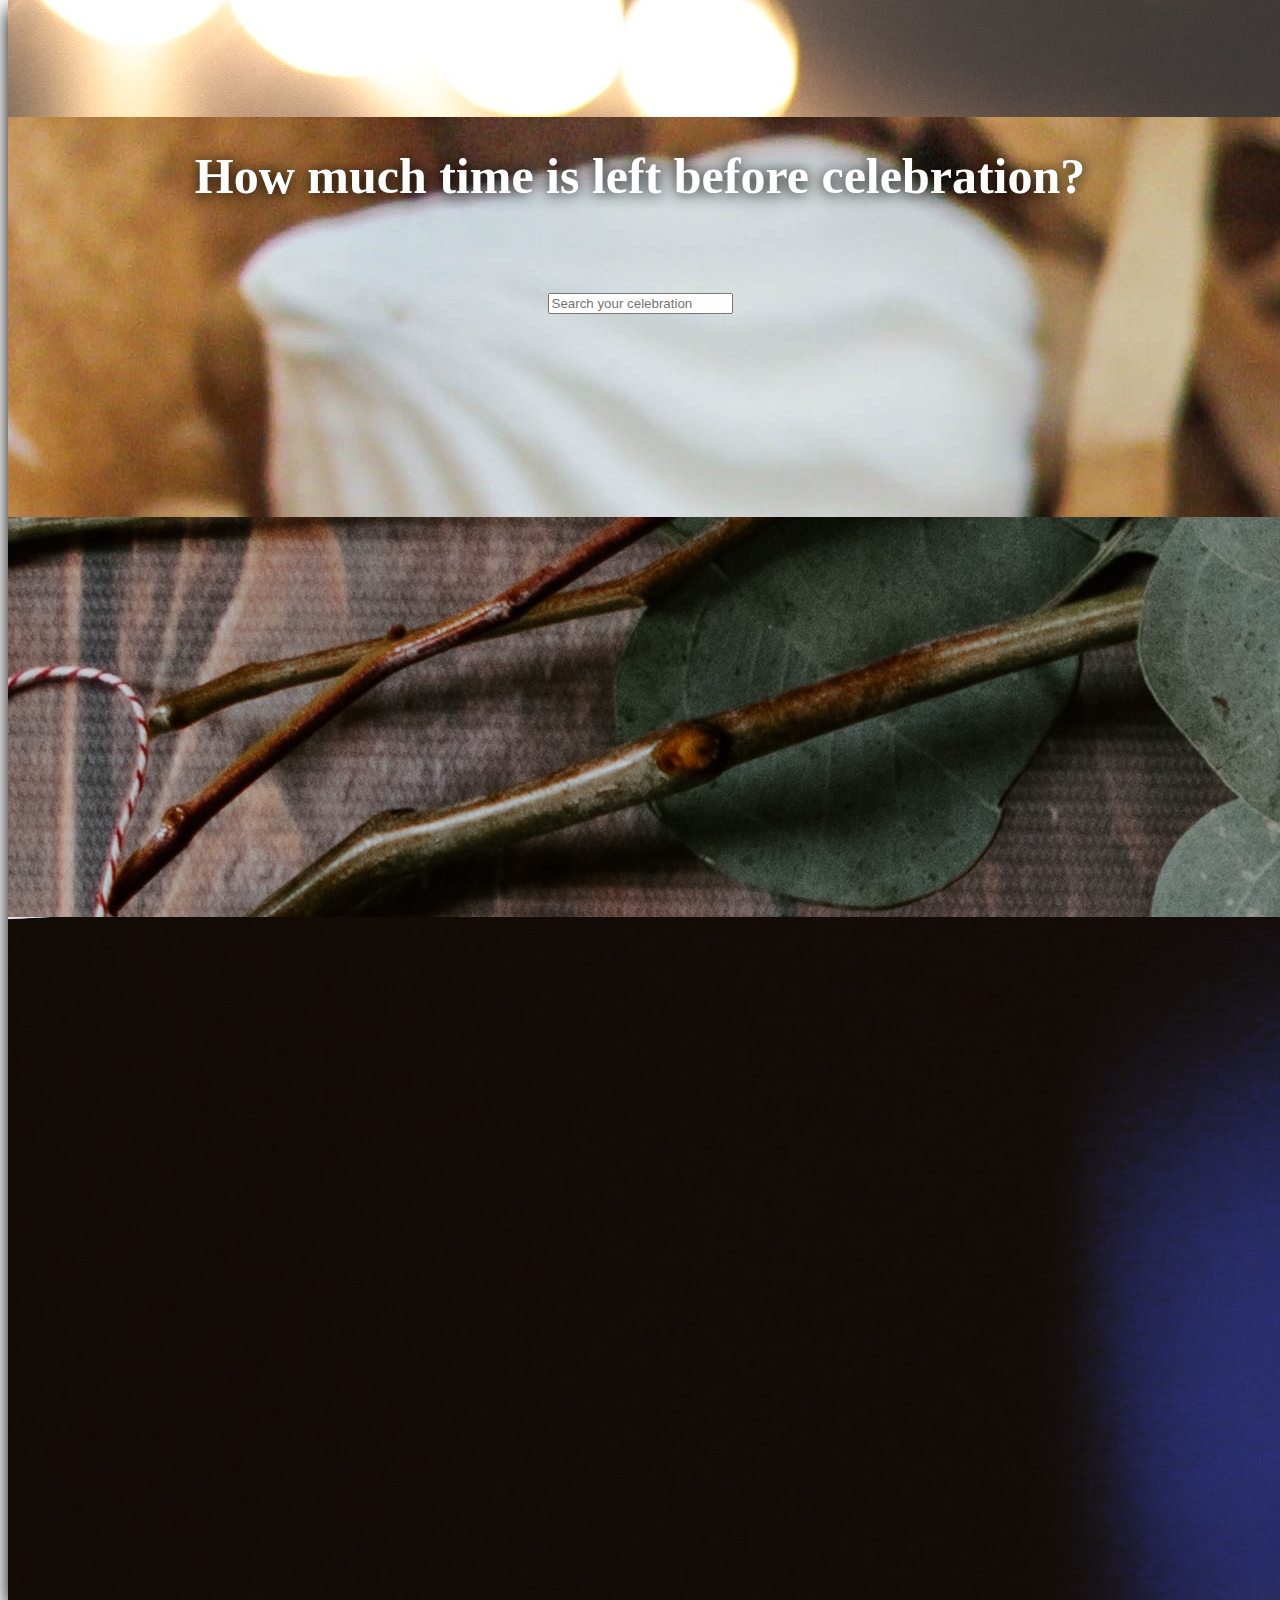
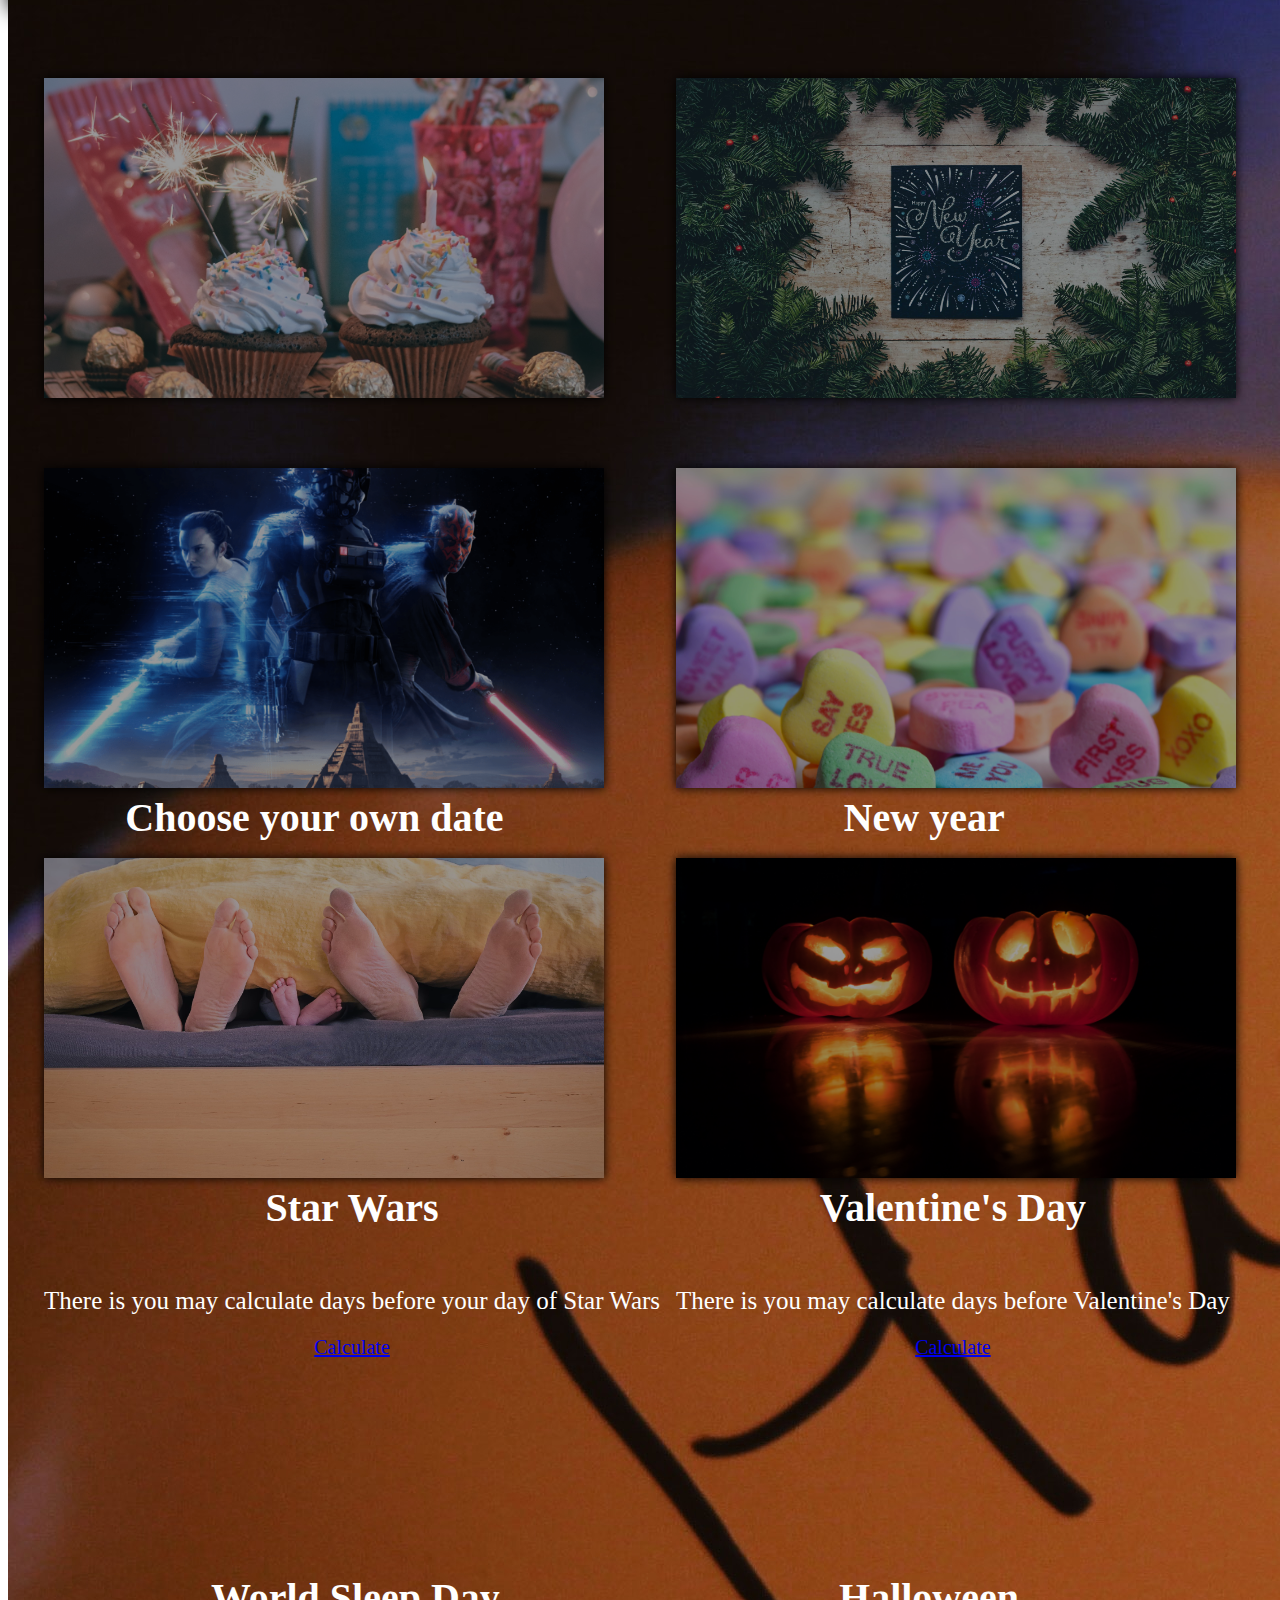
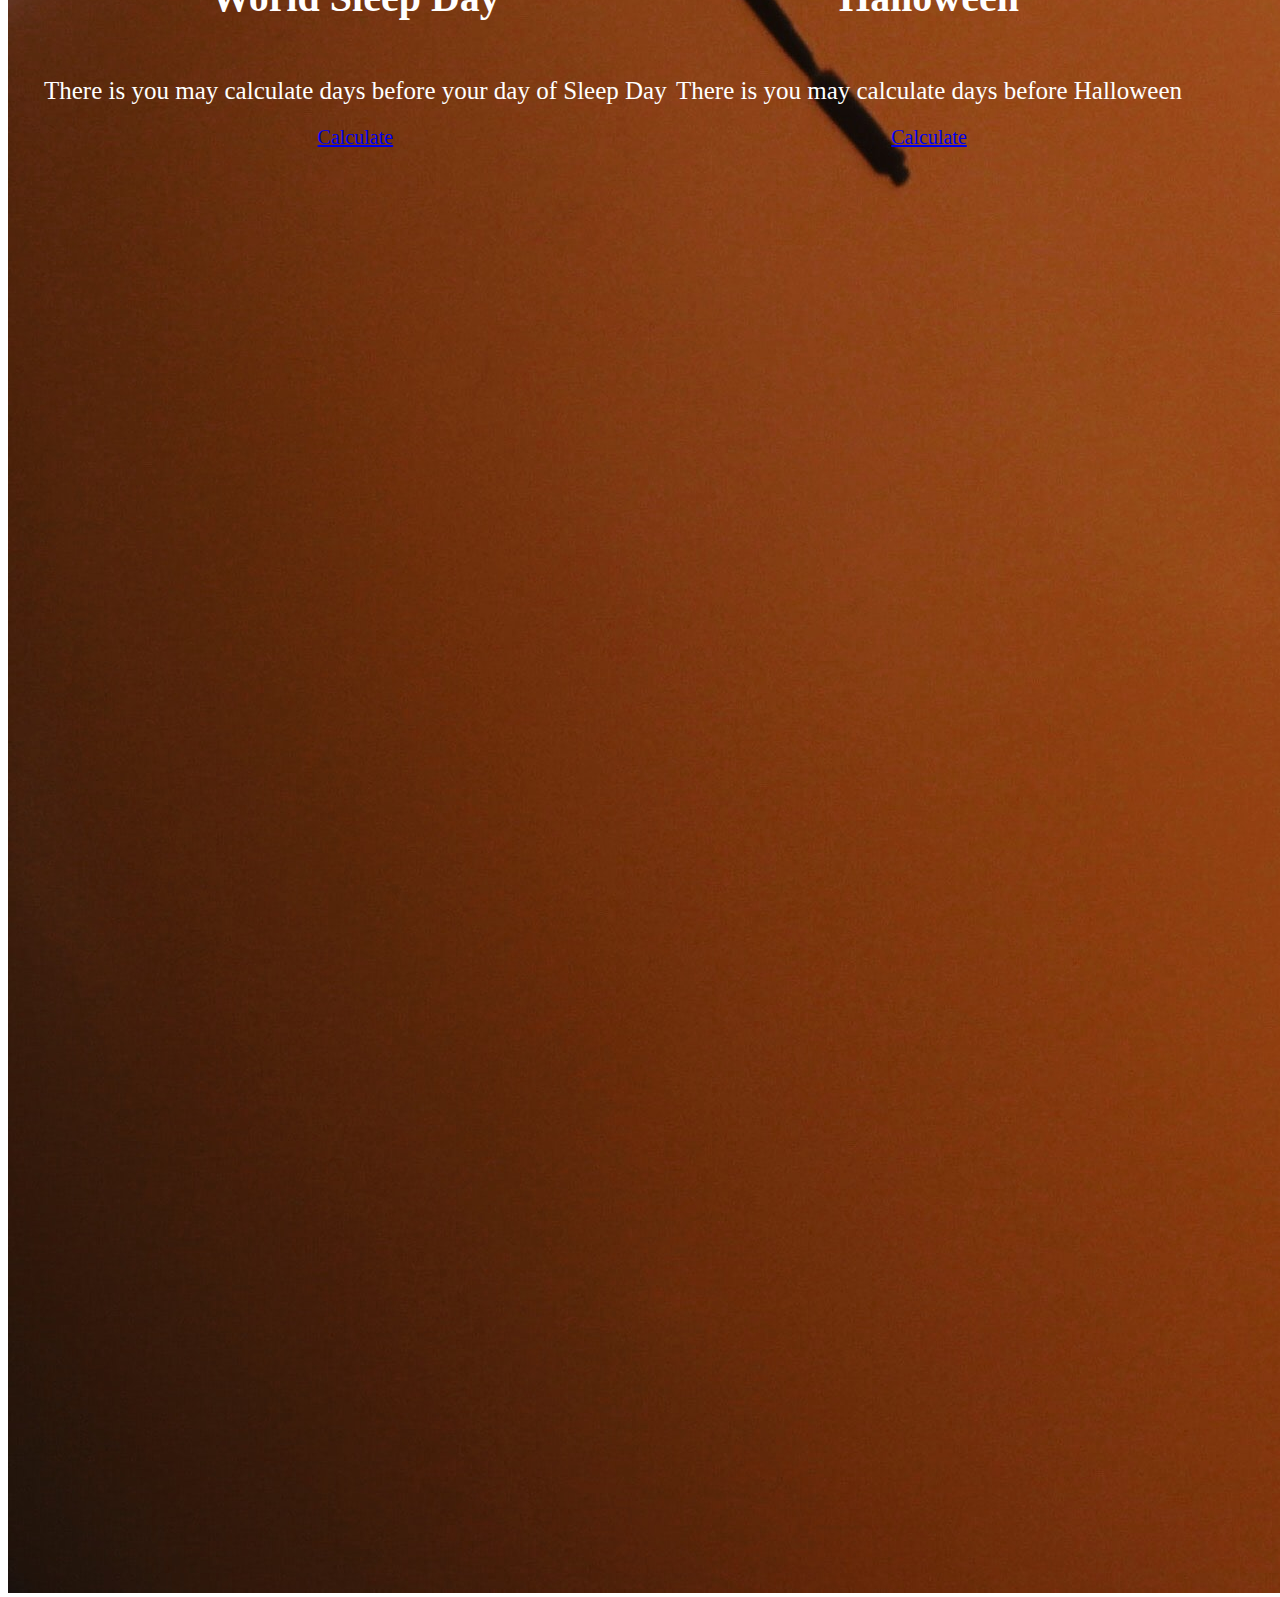
<file: index.html>
<!DOCTYPE html>
<html lang="en">

<head>
  <meta charset="UTF-8">
  <meta http-equiv="X-UA-Compatible" content="IE=edge">
  <meta name="viewport" content="width=device-width, initial-scale=1.0">
  <title>Document</title>
  <link rel="stylesheet" href="styles.css">
  <link href="https://cdn.jsdelivr.net/npm/bootstrap@5.0.2/dist/css/bootstrap.min.css" rel="stylesheet"
    integrity="sha384-EVSTQN3/azprG1Anm3QDgpJLIm9Nao0Yz1ztcQTwFspd3yD65VohhpuuCOmLASjC" crossorigin="anonymous">
  <script src="https://cdn.jsdelivr.net/npm/bootstrap@5.0.2/dist/js/bootstrap.bundle.min.js"
    integrity="sha384-MrcW6ZMFYlzcLA8Nl+NtUVF0sA7MsXsP1UyJoMp4YLEuNSfAP+JcXn/tWtIaxVXM"
    crossorigin="anonymous"></script>
</head>

<body>
  <!-- MAIN HEADER -->
  <div class="header">
    <div class="headerItem">
      <div class="headerText">
        <h1>How much time is left before celebration?</h1>
      </div>
      <div class="searchBlock">
        <form class="d-flex searchCelebration col-8 h-25">
          <input class="form-control" type="search" placeholder="Search your celebration" aria-label="Search">
        </form>
      </div>
    </div>
    <div class="carouselOfHeader">
      <div id="carouselExampleSlidesOnly" class="carousel slide carousel-fade" data-bs-ride="carousel">
        <div class="carousel-inner">
          <div class="carousel-item active" data-bs-interval="4500">
            <img src="images/headerImage1.jpg" class="d-block w-100" alt="...">
          </div>
          <div class="carousel-item" data-bs-interval="4500">
            <img src="images/headerImage2.jpg" class="d-block w-100" alt="...">
          </div>
          <div class="carousel-item" data-bs-interval="4500">
            <img src="images/headerImage3.jpg" class="d-block w-100" alt="...">
          </div>
          <div class="carousel-item" data-bs-interval="4500">
            <img src="images/headerImage4.jpg" class="d-block w-100" alt="...">
          </div>
        </div>
      </div>
      <div>
      </div>
    </div>
  </div>


  <!-- CELEBRATION -->
  <div class="celebrations">
    <div class= cardBlock>
      <div class="card">
        <div class="cardBackground ownDate"></div>
        <div class="card-body">
          <h5 class="card-title">Choose your own date</h5>
          <p class="card-text">There is you may calculate days before your own date</p>
          <a href="ownDate.html" class="btn btn-light">Calculate</a>
        </div>
      </div>

      <div class="card">
        <div class="cardBackground newYear"></div>
        <div class="card-body">
          <h5 class="card-title">New year</h5>
          <p class="card-text">There is you may calculate days before New Year</p>
          <a href="newYear.html" class="btn btn-light">Calculate</a>
        </div>
      </div>
    

        <div class="card">
          <div class="cardBackground starWars"></div>
          <div class="card-body">
            <h5 class="card-title">Star Wars</h5>
            <p class="card-text">There is you may calculate days before your day of Star Wars</p>
            <a href="starWarsDay.html" class="btn btn-light">Calculate</a>
          </div>
        </div>
  
        <div class="card">
          <div class="cardBackground valentinesDay"></div>
          <div class="card-body">
            <h5 class="card-title">Valentine's Day</h5>
            <p class="card-text">There is you may calculate days before Valentine's Day</p>
            <a href="valentinesDay.html" class="btn btn-light">Calculate</a>
          </div>
        </div>
    

        <div class="card">
          <div class="cardBackground sleepDay"></div>
          <div class="card-body">
            <h5 class="card-title">World Sleep Day</h5>
            <p class="card-text">There is you may calculate days before your day of Sleep Day</p>
            <a href="sleepDay.html" class="btn btn-light">Calculate</a>
          </div>
        </div>
  
        <div class="card">
          <div class="cardBackground halloween"></div>
          <div class="card-body">
            <h5 class="card-title">Halloween</h5>
            <p class="card-text">There is you may calculate days before Halloween</p>
            <a href="halloweenDay.html" class="btn btn-light">Calculate</a>
          </div>
        </div>
<script src="homepageScript.js"></script>
</body>

</html>
</file>
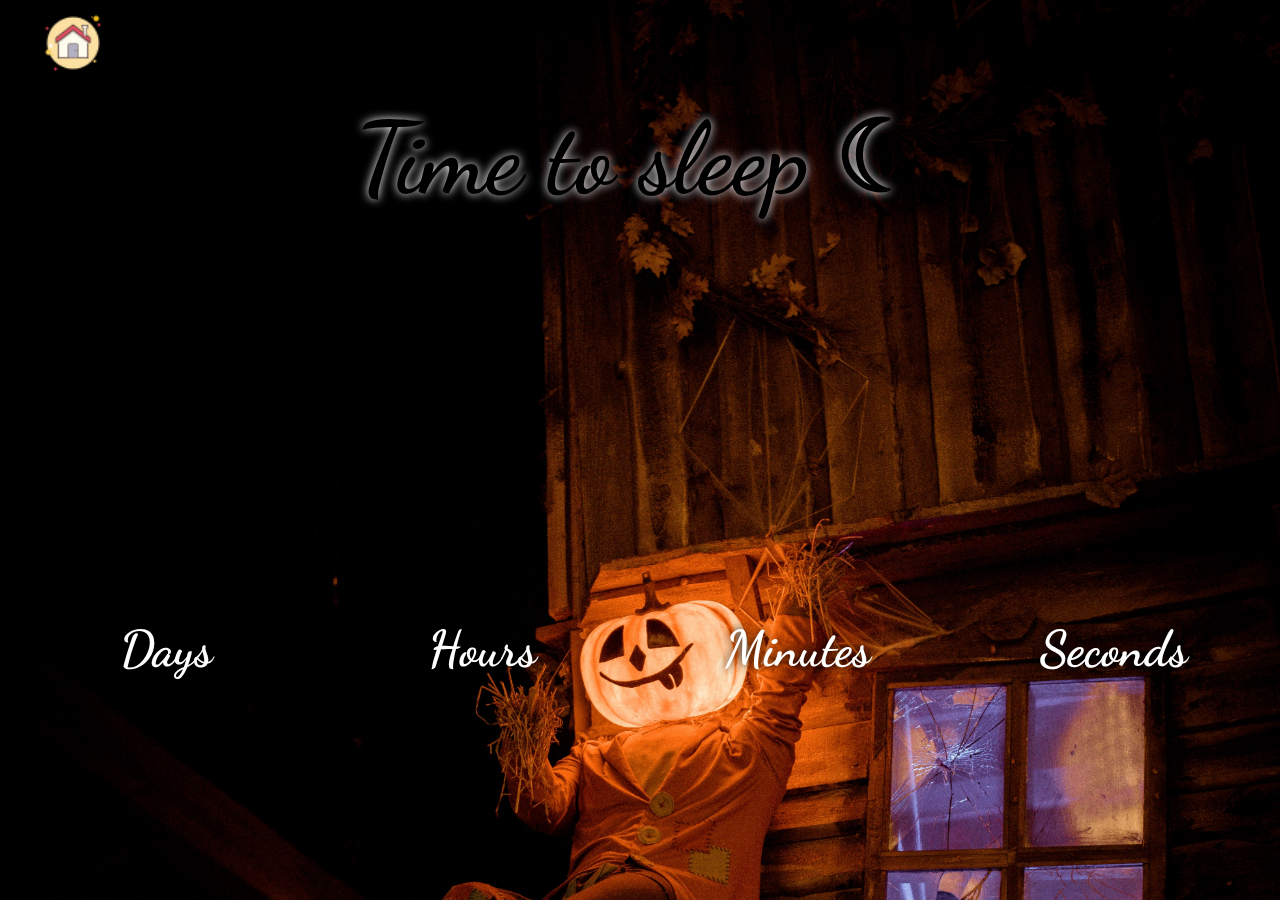
<file: halloweenDay.html>
<!DOCTYPE html>
<html lang="en">

<head>
    <meta charset="UTF-8">
    <meta http-equiv="X-UA-Compatible" content="IE=edge">
    <meta name="viewport" content="width=device-width, initial-scale=1.0">
    <title>Document</title>
    <link rel="stylesheet" href="ownDayStyles.css">
    <link rel="stylesheet" href="background/halloweenBackground.css">
    <link rel="preconnect" href="https://fonts.googleapis.com">
    <link rel="preconnect" href="https://fonts.gstatic.com" crossorigin>
    <link href="https://fonts.googleapis.com/css2?family=Dancing+Script:wght@700&display=swap" rel="stylesheet">
    <link href="https://fonts.googleapis.com/css2?family=Caveat:wght@700&family=Dancing+Script:wght@700&display=swap" rel="stylesheet">
</head>

<body>
    <div class="homeButtonBlock">
        <a href="index.html">
            <button class="homeBtn"></button>
        </a>
    </div>

    <div class="chooseDate halloween">
        <h3>Time to sleep ☾</h3>
    </div>
    </div>

    <div class="container">
        <div class="calculateValueBlock">
            <div class="valueItem">
                <h2 class="days"></h2>
                <h3>Days</h3>
            </div>
        </div>

        <div class="calculateValueBlock">
            <div class="valueItem">
                <h2 class="hours"></h2>
                <h3>Hours</h3>
            </div>
        </div>

        <div class="calculateValueBlock">
            <div class="valueItem">
                <h2 class="minutes"></h2>
                <h3>Minutes</h3>
            </div>
        </div>

        <div class="calculateValueBlock">
            <div class="valueItem">
                <h2 class="seconds"></h2>
                <h3>Seconds</h3>
            </div>
        </div>
    </div>
    <script src="script.js"></script>
</body>

</html>
</file>
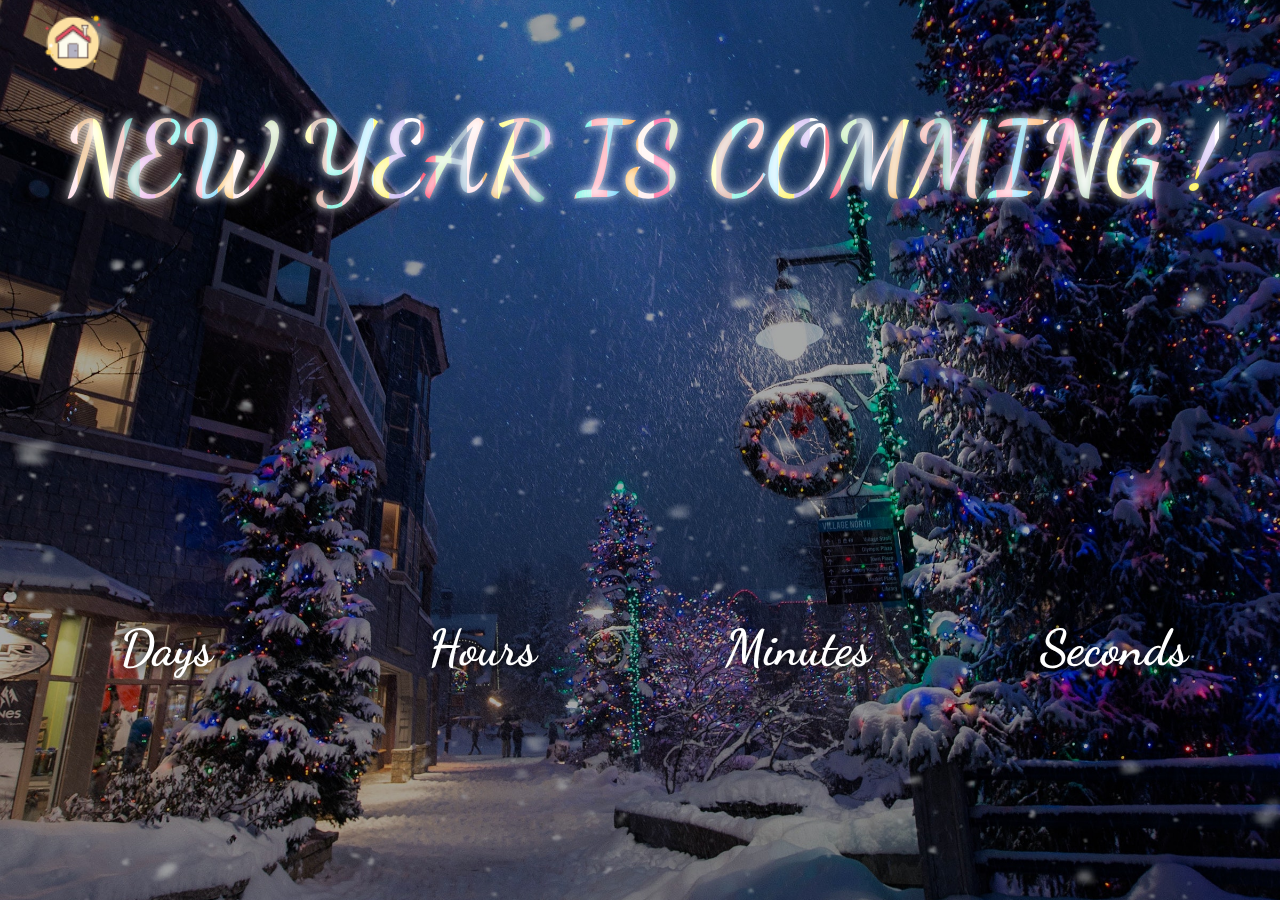
<file: newYear.html>
<!DOCTYPE html>
<html lang="en">

<head>
    <meta charset="UTF-8">
    <meta http-equiv="X-UA-Compatible" content="IE=edge">
    <meta name="viewport" content="width=device-width, initial-scale=1.0">
    <title>Document</title>
    <link rel="stylesheet" href="ownDayStyles.css">
    <link rel="stylesheet" href="background/newYearBackground.css">
    <link rel="preconnect" href="https://fonts.googleapis.com">
    <link rel="preconnect" href="https://fonts.gstatic.com" crossorigin>
    <link href="https://fonts.googleapis.com/css2?family=Dancing+Script:wght@700&display=swap" rel="stylesheet">
    <link href="https://fonts.googleapis.com/css2?family=Caveat:wght@700&family=Dancing+Script:wght@700&display=swap" rel="stylesheet">
</head>

<body>
    <div class="homeButtonBlock">
        <a href="index.html">
            <button class="homeBtn"></button>
        </a>
    </div>

    <div class="chooseDate newYear">
        <h3>New Year is comming !</h3>
    </div>
    </div>

    <div class="container">
        <div class="calculateValueBlock">
            <div class="valueItem NewYearCalculateValue">
                <h2 class="days"></h2>
                <h3>Days</h3>
            </div>
        </div>

        <div class="calculateValueBlock">
            <div class="valueItem NewYearCalculateValue">
                <h2 class="hours"></h2>
                <h3>Hours</h3>
            </div>
        </div>

        <div class="calculateValueBlock">
            <div class="valueItem NewYearCalculateValue">
                <h2 class="minutes"></h2>
                <h3>Minutes</h3>
            </div>
        </div>

        <div class="calculateValueBlock">
            <div class="valueItem NewYearCalculateValue">
                <h2 class="seconds"></h2>
                <h3>Seconds</h3>
            </div>
        </div>
    </div>
    <script src="script.js"></script>
</body>

</html>
</file>
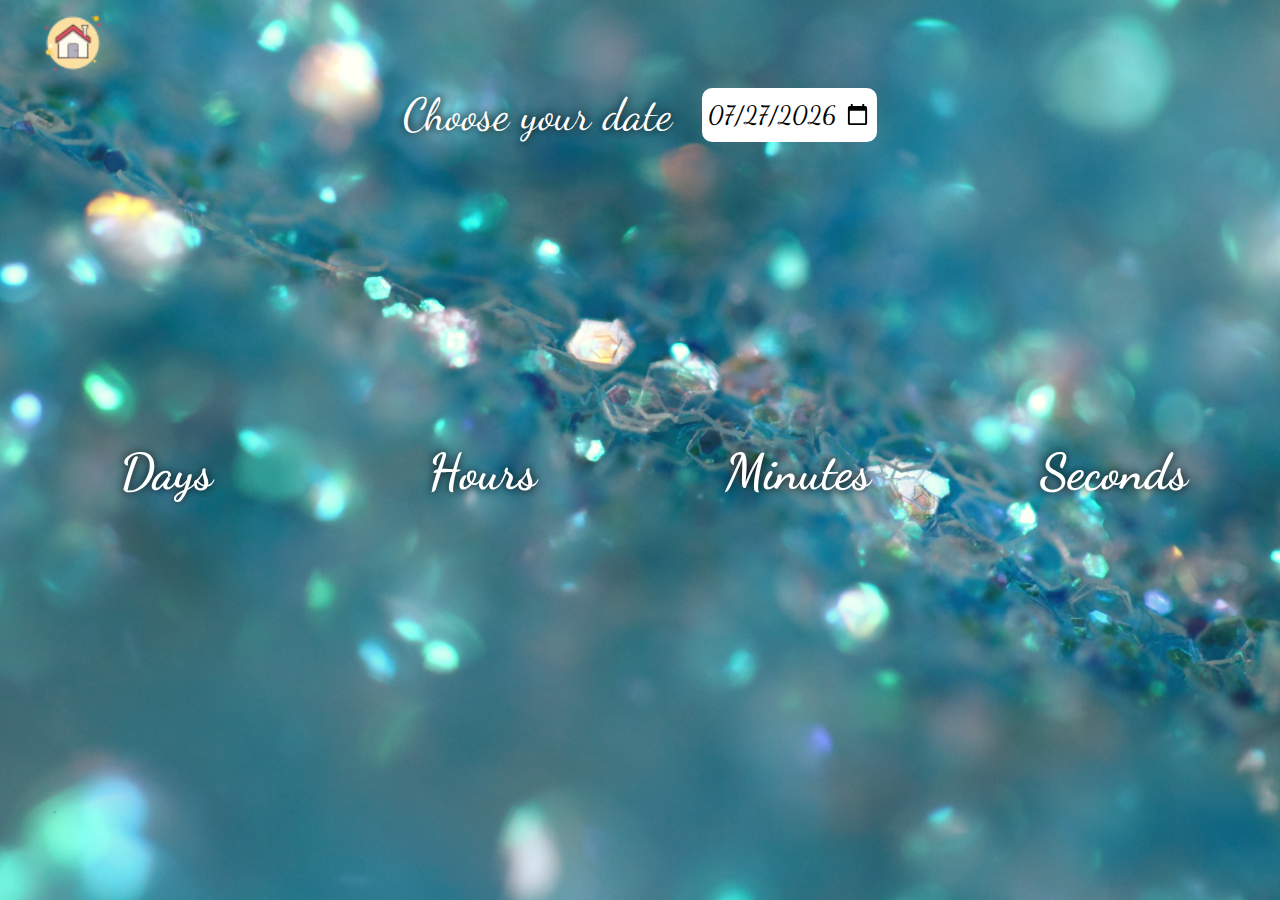
<file: ownDate.html>
<!DOCTYPE html>
<html lang="en">

<head>
    <meta charset="UTF-8">
    <meta http-equiv="X-UA-Compatible" content="IE=edge">
    <meta name="viewport" content="width=device-width, initial-scale=1.0">
    <title>Document</title>
    <link rel="stylesheet" href="ownDayStyles.css">
    <link rel="stylesheet" href="/background/ownDaysBackground.css">
    <link rel="preconnect" href="https://fonts.googleapis.com">
    <link rel="preconnect" href="https://fonts.gstatic.com" crossorigin>
    <link href="https://fonts.googleapis.com/css2?family=Dancing+Script:wght@700&display=swap" rel="stylesheet">
    <link href="https://fonts.googleapis.com/css2?family=Caveat:wght@700&family=Dancing+Script:wght@700&display=swap" rel="stylesheet">
</head>

<body>
    <div class="homeButtonBlock">
        <a href="index.html">
            <button class="homeBtn"></button>
        </a>
    </div>

    <div class="chooseDate">
        <label for="start">Choose your date</label>
        <input type="date" id="start" name="trip-start" max="2023-12-30">
    </div>
    </div>

    <div class="container">
        <div class="calculateValueBlock">
            <div class="valueItem">
                <h2 class="days"></h2>
                <h3>Days</h3>
            </div>
        </div>

        <div class="calculateValueBlock">
            <div class="valueItem">
                <h2 class="hours"></h2>
                <h3>Hours</h3>
            </div>
        </div>

        <div class="calculateValueBlock">
            <div class="valueItem">
                <h2 class="minutes"></h2>
                <h3>Minutes</h3>
            </div>
        </div>

        <div class="calculateValueBlock">
            <div class="valueItem">
                <h2 class="seconds"></h2>
                <h3>Seconds</h3>
            </div>
        </div>
    </div>
    <script src="script.js"></script>
</body>

</html>
</file>
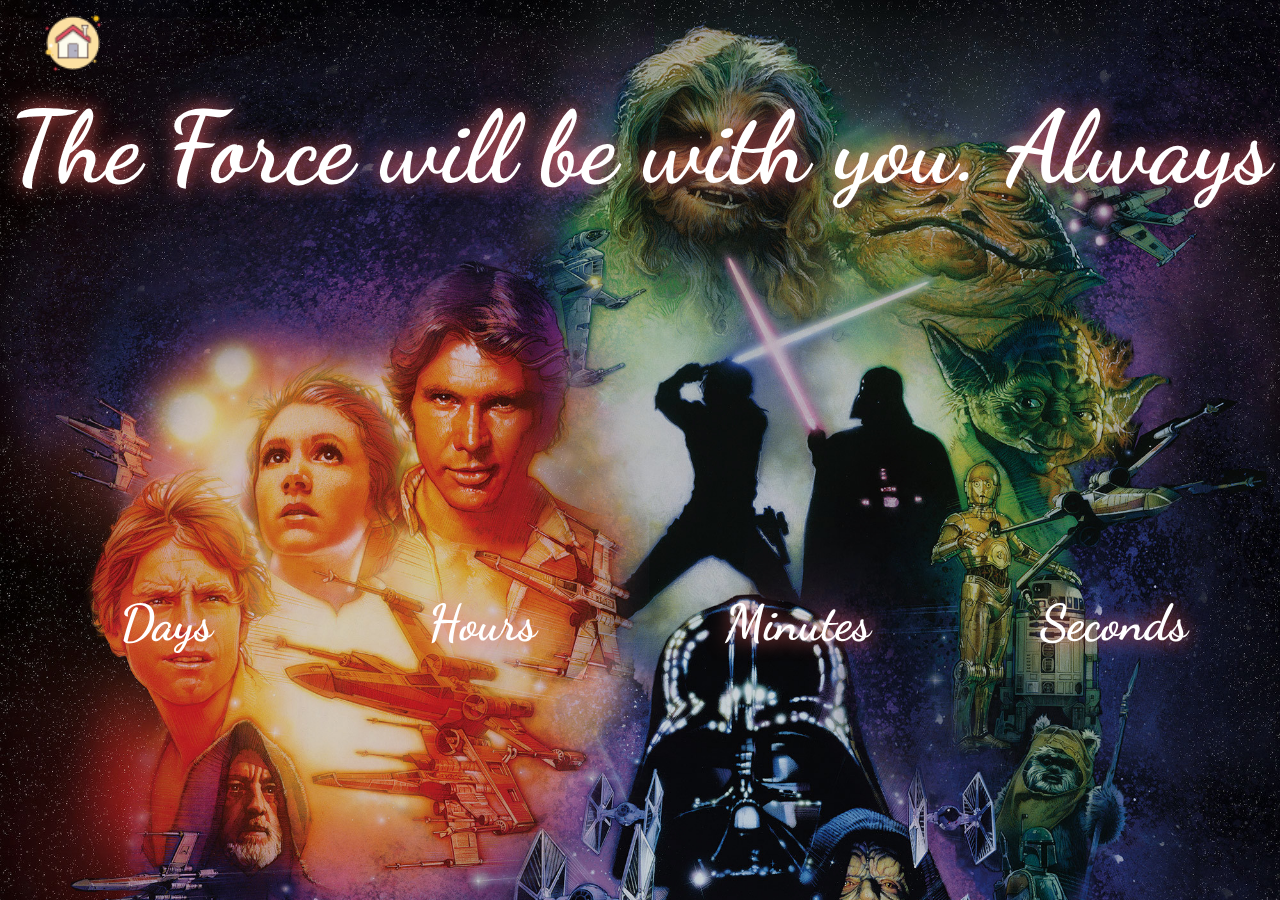
<file: starWarsDay.html>
<!DOCTYPE html>
<html lang="en">

<head>
    <meta charset="UTF-8">
    <meta http-equiv="X-UA-Compatible" content="IE=edge">
    <meta name="viewport" content="width=device-width, initial-scale=1.0">
    <title>Document</title>
    <link rel="stylesheet" href="ownDayStyles.css">
    <link rel="stylesheet" href="background/starWarsBackground.css">
    <link rel="preconnect" href="https://fonts.googleapis.com">
    <link rel="preconnect" href="https://fonts.gstatic.com" crossorigin>
    <link href="https://fonts.googleapis.com/css2?family=Dancing+Script:wght@700&display=swap" rel="stylesheet">
    <link href="https://fonts.googleapis.com/css2?family=Caveat:wght@700&family=Dancing+Script:wght@700&display=swap" rel="stylesheet">
</head>

<body>
    <div class="homeButtonBlock">
        <a href="index.html">
            <button class="homeBtn"></button>
        </a>
    </div>

    <div class="chooseDate starWars">
        <h3>The Force will be with you. Always</h3>
    </div>
    </div>

    <div class="container">
        <div class="calculateValueBlock">
            <div class="valueItem starWars">
                <h2 class="days"></h2>
                <h3>Days</h3>
            </div>
        </div>

        <div class="calculateValueBlock">
            <div class="valueItem starWars">
                <h2 class="hours"></h2>
                <h3>Hours</h3>
            </div>
        </div>

        <div class="calculateValueBlock">
            <div class="valueItem starWars">
                <h2 class="minutes"></h2>
                <h3>Minutes</h3>
            </div>
        </div>

        <div class="calculateValueBlock">
            <div class="valueItem starWars">
                <h2 class="seconds"></h2>
                <h3>Seconds</h3>
            </div>
        </div>
    </div>
    <script src="script.js"></script>
</body>

</html>
</file>
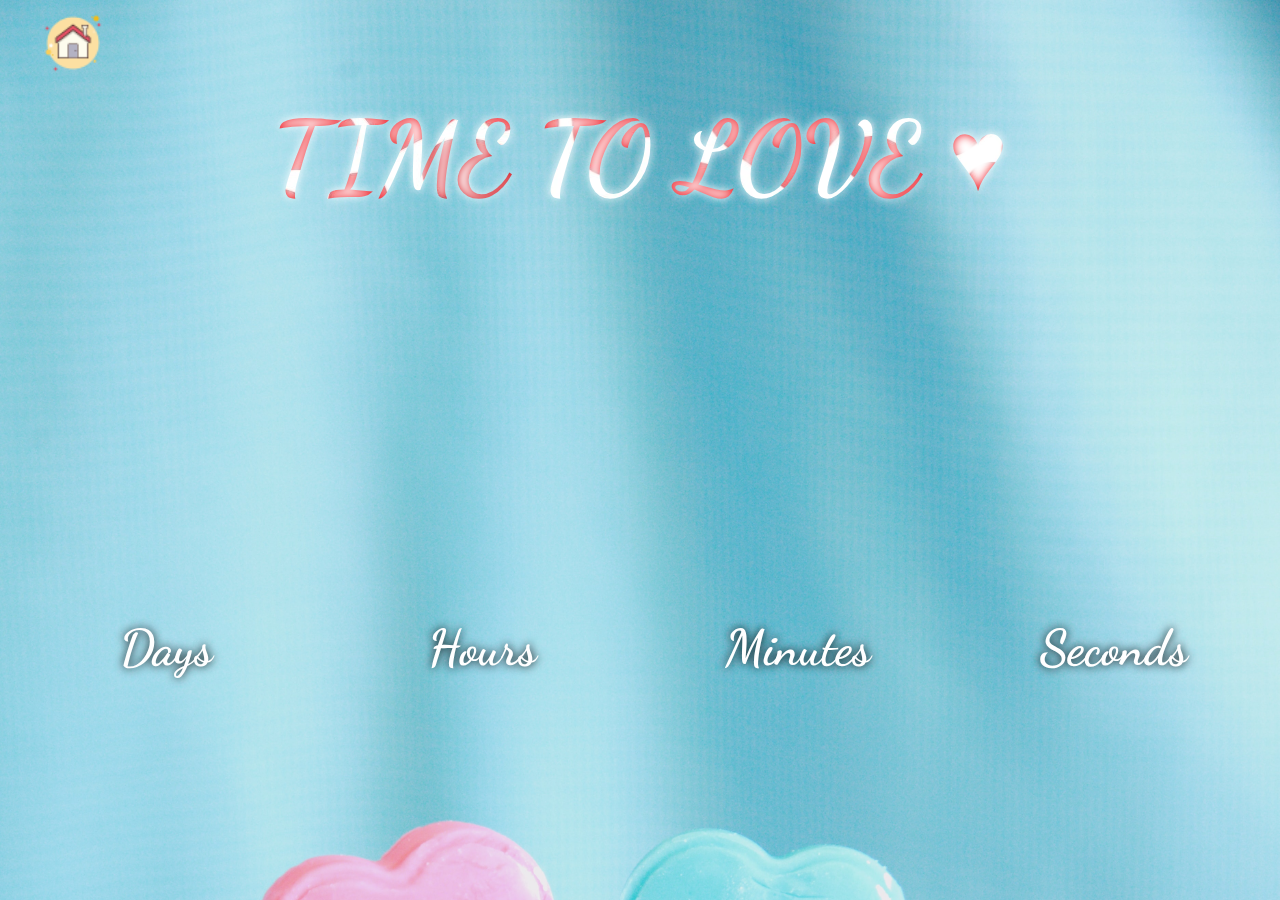
<file: valentinesDay.html>
<!DOCTYPE html>
<html lang="en">

<head>
    <meta charset="UTF-8">
    <meta http-equiv="X-UA-Compatible" content="IE=edge">
    <meta name="viewport" content="width=device-width, initial-scale=1.0">
    <title>Document</title>
    <link rel="stylesheet" href="ownDayStyles.css">
    <link rel="stylesheet" href="background/valentinesBackground.css">
    <link rel="preconnect" href="https://fonts.googleapis.com">
    <link rel="preconnect" href="https://fonts.gstatic.com" crossorigin>
    <link href="https://fonts.googleapis.com/css2?family=Dancing+Script:wght@700&display=swap" rel="stylesheet">
    <link href="https://fonts.googleapis.com/css2?family=Caveat:wght@700&family=Dancing+Script:wght@700&display=swap" rel="stylesheet">
</head>

<body>
    <div class="homeButtonBlock">
        <a href="index.html">
            <button class="homeBtn"></button>
        </a>
    </div>

    <div class="chooseDate valentinesDay">
        <h3>Time to love ♥</h3>
    </div>
    </div>

    <div class="container">
        <div class="calculateValueBlock">
            <div class="valueItem valentinesCalculateValue">
                <h2 class="days"></h2>
                <h3>Days</h3>
            </div>
        </div>

        <div class="calculateValueBlock">
            <div class="valueItem valentinesCalculateValue">
                <h2 class="hours"></h2>
                <h3>Hours</h3>
            </div>
        </div>

        <div class="calculateValueBlock">
            <div class="valueItem valentinesCalculateValue">
                <h2 class="minutes"></h2>
                <h3>Minutes</h3>
            </div>
        </div>

        <div class="calculateValueBlock">
            <div class="valueItem valentinesCalculateValue">
                <h2 class="seconds"></h2>
                <h3>Seconds</h3>
            </div>
        </div>

        
    </div>
    <script src="script.js"></script>
</body>

</html>
</file>
<file: styles.css>
/* HEADER */
.header {
  position: relative;
}

.carouselOfHeader {
  z-index: 1;
}

.headerItem {
  position: absolute;
  width: 100%;
}
.headerText {
  padding: 100px 0 50px 0;
  display: flex !important;
  justify-content: center !important;
}

.headerText h1 {
  text-align: center;
  z-index: 2;
  color: #fff;
  font-size: 50px;
  text-shadow: 0 1px 15px black;
  padding: 5px;
  border-radius: 10px;
}

.carousel-item {
  transition: all 2s ease-out !important;
}

.carousel-item img {
  margin-top: -23%;
}

.carousel-item {
  height: 400px !important;  
}

.carousel-inner {
  box-shadow: 0 1px 20px black;
}

.searchCelebration {
  z-index: 2;
  position: absolute;
}

.searchBlock {
  display: flex;
  justify-content: center;
}

/* CELEBRATION */

.card {
  width: 35rem;
  height: 20rem;
  margin-top: 70px;
}

.card-body {
  height: 100%;
  position: absolute;
  display: flex;
  flex-direction: column;
  justify-content: center;
  align-items: center;
}

.card-body h5 {
  font-size: 40px;
  color: #fff;
  margin-bottom: 30px;
}

.card p {
  font-size: 25px;
  line-height: 1.2;
  color: #fff;
  text-align: center;
  margin-bottom: 20px;
}

.cardBackground {
  filter: brightness(60%);
  box-shadow: 0 0 10px black;
  height: 100%;
  width: 100%;
  background-size: cover;
  background-repeat: no-repeat;
  background-position-y: center;
}


.ownDate {
  background-image: url(images/ownDay.jpg);
}

.newYear {
  background-image: url(images/newYear.jpg);
}

.starWars {
  background-image: url(images/starWars.png);
}

.valentinesDay {
  background-image: url(images/valentinesDay.jpg);
}

.sleepDay {
  background-image: url(images/sleepDay.jpg);
}

.halloween {
  background-image: url(images/halloween.jpg);
}

.card-body .btn {
  border: none;
  transition: all 0.35s ease-out !important;
  font-size: 20px;
}

.card-body .btn:hover {
  background-color: rgb(255, 251, 191);
  box-shadow: 0 0 10px rgb(255, 255, 255);
}

.cardBlock {
  display: flex;
  justify-content: space-around;
  flex-wrap: wrap;
}
</file>
<file: ownDayStyles.css>
body {
  background-size: cover;
  background-position: center;
  background-repeat: no-repeat;
}


/* CHOOSE YOUR OWN PAGE */
.homeButtonBlock {
  width: 80px;
  height: 80px;
  margin-left: 30px;
}

.homeBtn {
  position: relative;
    background-image: url(images/homeicon.png);
    width: 70px;
    height: 70px;
    border: none;
    background-color: rgba(255, 255, 255, 0);
    background-size: cover ;
    cursor: pointer;
  }
  .homeBtn:hover {
    bottom: 5px;
  }

  /* CHOOSE DATE */
.chooseDate {
  display: flex;
  justify-content: center;
}

  .chooseDate label {
    font-size: 45px;
    text-shadow: 0 0 10px rgb(0, 0, 0);
    color: #fff;
    margin-right: 30px;
    font-family: 'Dancing Script', cursive;
  }

  .chooseDate input {
    font-size: 25px;
    border-radius: 10px;
    padding: 5px;
    border: none;
    font-family: 'Dancing Script', cursive;
  }

  /* CALCULATE VALUE BLOCK */

  .container {
    display: flex;
    justify-content: space-around;
    flex-wrap: wrap;
  }

  .calculateValueBlock h2 {
    font-size: 150px;
    font-family: 'Caveat', cursive;
    text-shadow: 0 0 16px rgb(213, 250, 255);
    color: #fff;
    padding: 25px;
    text-align: center;
  }

  .calculateValueBlock h3{
    font-size: 50px;
    text-shadow: 0 0 10px rgb(0, 0, 0);
    color: #fff;
    font-family: 'Dancing Script', cursive;
    text-align: center;
  }

  .valueItem h2 {

    height: 200px;
  }

  .calculateValueBlock {
    width: 253px;
  }

  /* NEW YEAR */

.chooseDate h3 {
  font-size: 100px;
  font-family: 'Dancing Script', cursive;
  margin-top: 10px;
  text-shadow: 0 0 10px #fff;
}

.newYear h3, .NewYearCalculateValue h2 {
  background-image: url(images/textBackground1.jpeg);
}

.valentinesDay h3, .valentinesCalculateValue h2 {
  background-image: url(images/textBackgroundValentines.jpeg);
}

.newYear h3, .NewYearCalculateValue h2, .valentinesCalculateValue h2, .valentinesDay h3 {
  background-repeat: repeat;
  -webkit-background-clip: text;
  -webkit-text-fill-color: transparent;
  text-align: center;
  font-weight: bold;
  text-transform: uppercase;
  -webkit-font-smoothing: antialiased;
}

.calculateValueBlock h2 {
  margin: 0 !important;
}

/* STAR WARS */
.starWars h3 {
  color: #fff;
  text-shadow: 0 0 20px rgb(255, 104, 104);
  text-align: center;
  line-height: 1;
}


.starWars h2 {
  text-shadow:  0 0 10px rgb(248, 100, 100);
}

  @media all and (max-width: 826px) {
    body {
      background-size: inherit;
    }
  }

  @media all and (max-width: 700px) {
    .valueItem h2 {
      margin: 50px;
    }

    .chooseDate {
      margin-top: 80px;
    }
  }

  @media all and (max-width: 500px) {

    .valueItem h2 {
      font-size: 60px;
      margin-bottom: 10px;
      text-shadow: 0 0 40px black;
    }

    .valueItem h3 {
      font-size: 30px;
      margin-bottom: 10px;
    }

    .chooseDate {
      margin-top: 80px;
    }

    .chooseDate {
      flex-direction: column;
      align-items: center;
    }

    .chooseDate label {
      padding-bottom: 20px;
      text-align: center;
    }
  }
</file>
<file: background/halloweenBackground.css>
body {
    background-image: url("/images/backgroundHalloween.jpg");
    background-position-y: inherit;
    background-color: black;
}
</file>
<file: background/newYearBackground.css>
body {
    background-image: url("/images/backgroundImageNewYear.jpg");
}
</file>
<file: background/ownDaysBackground.css>
body {
    background-image: url("/images/backgroundImageOwn.jpg");
    
}
</file>
<file: background/starWarsBackground.css>
body {
    background-image: url("/images/backgroundImageStar.jpeg");
    background-position-y: inherit;
    background-color: black;
}
</file>
<file: background/valentinesBackground.css>
body {
    background-image: url("/images/backgroundvalentines.jpg");
    background-position-y: inherit;
    background-color: black;
}
</file>
